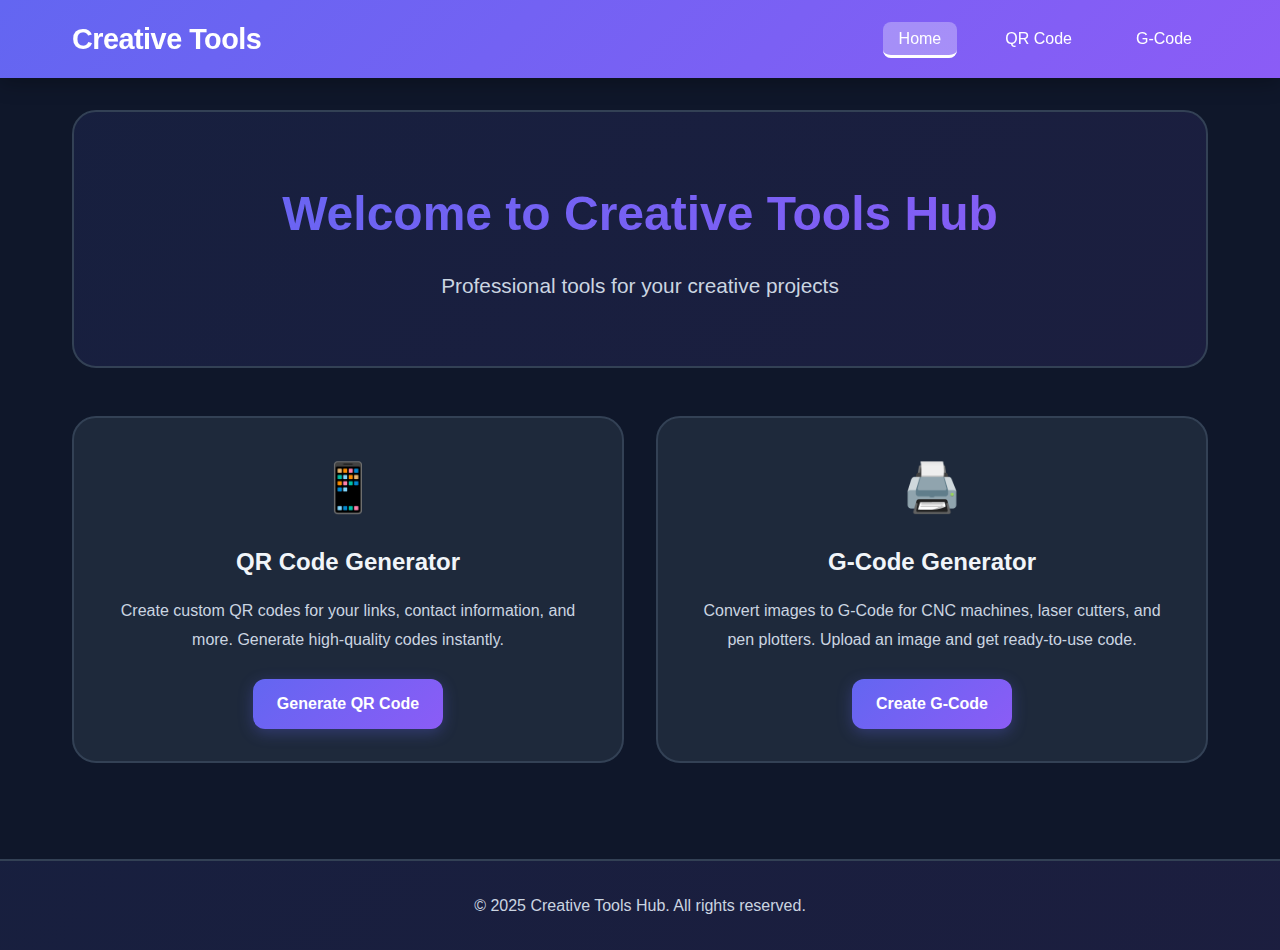
<file: index.html>
<!DOCTYPE html>
<html lang="en">
<head>
    <meta charset="UTF-8">
    <meta name="viewport" content="width=device-width, initial-scale=1.0">
    <title>Creative Tools Hub</title>
    <link rel="stylesheet" href="styles.css">
</head>
<body>
    <!-- Navigation Bar -->
    <nav class="navbar">
        <div class="nav-container">
            <div class="logo">
                <h1>Creative Tools</h1>
            </div>
            <ul class="nav-links">
                <li><a href="index.html" class="active">Home</a></li>
                <li><a href="qr-code-generator.html">QR Code</a></li>
                <li><a href="gcode-generator.html">G-Code</a></li>
            </ul>
        </div>
    </nav>

    <!-- Main Content -->
    <main class="container">
        <section class="hero">
            <h2>Welcome to Creative Tools Hub</h2>
            <p>Professional tools for your creative projects</p>
        </section>

        <section class="tools-grid">
            <div class="tool-card">
                <div class="tool-icon">📱</div>
                <h3>QR Code Generator</h3>
                <p>Create custom QR codes for your links, contact information, and more. Generate high-quality codes instantly.</p>
                <a href="qr-code-generator.html" class="btn btn-primary">Generate QR Code</a>
            </div>

            <div class="tool-card">
                <div class="tool-icon">🖨️</div>
                <h3>G-Code Generator</h3>
                <p>Convert images to G-Code for CNC machines, laser cutters, and pen plotters. Upload an image and get ready-to-use code.</p>
                <a href="gcode-generator.html" class="btn btn-primary">Create G-Code</a>
            </div>
        </section>
    </main>

    <!-- Footer -->
    <footer class="footer">
        <p>&copy; 2025 Creative Tools Hub. All rights reserved.</p>
    </footer>
</body>
</html>
</file>
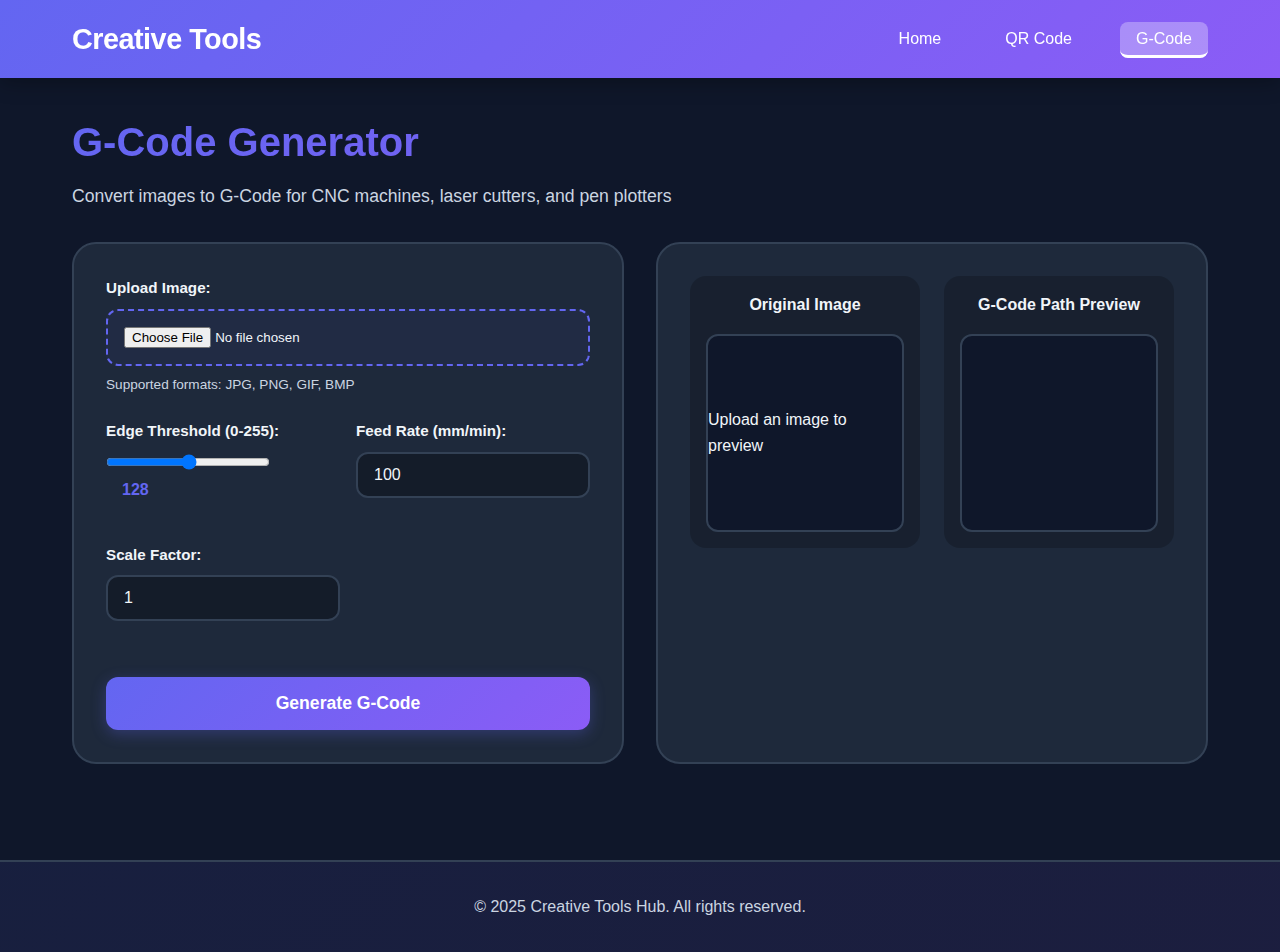
<file: gcode-generator.html>
<!DOCTYPE html>
<html lang="en">
<head>
    <meta charset="UTF-8">
    <meta name="viewport" content="width=device-width, initial-scale=1.0">
    <title>G-Code Generator - Creative Tools Hub</title>
    <link rel="stylesheet" href="styles.css">
</head>
<body>
    <!-- Navigation Bar -->
    <nav class="navbar">
        <div class="nav-container">
            <div class="logo">
                <h1>Creative Tools</h1>
            </div>
            <ul class="nav-links">
                <li><a href="index.html">Home</a></li>
                <li><a href="qr-code-generator.html">QR Code</a></li>
                <li><a href="gcode-generator.html" class="active">G-Code</a></li>
            </ul>
        </div>
    </nav>

    <!-- Main Content -->
    <main class="container">
        <section class="tool-section">
            <h2>G-Code Generator</h2>
            <p class="subtitle">Convert images to G-Code for CNC machines, laser cutters, and pen plotters</p>

            <div class="tool-content">
                <div class="input-section">
                    <div class="form-group">
                        <label for="imageInput">Upload Image:</label>
                        <input 
                            type="file" 
                            id="imageInput" 
                            accept="image/*"
                            class="file-input"
                        >
                        <p class="help-text">Supported formats: JPG, PNG, GIF, BMP</p>
                    </div>

                    <div class="controls-row">
                        <div class="form-group">
                            <label for="threshold">Edge Threshold (0-255):</label>
                            <input 
                                type="range" 
                                id="threshold" 
                                min="0" 
                                max="255" 
                                value="128"
                                step="5"
                            >
                            <span id="thresholdDisplay">128</span>
                        </div>

                        <div class="form-group">
                            <label for="feed">Feed Rate (mm/min):</label>
                            <input 
                                type="number" 
                                id="feed" 
                                value="100"
                                min="1"
                                max="1000"
                            >
                        </div>

                        <div class="form-group">
                            <label for="scale">Scale Factor:</label>
                            <input 
                                type="number" 
                                id="scale" 
                                value="1"
                                min="0.1"
                                max="10"
                                step="0.1"
                            >
                        </div>
                    </div>

                    <button class="btn btn-primary btn-large" id="generateGcodeBtn">Generate G-Code</button>
                </div>

                <div class="output-section">
                    <div class="preview-container">
                        <div class="preview-item">
                            <h3>Original Image</h3>
                            <div id="originalPreview" class="preview-canvas">
                                <p class="placeholder">Upload an image to preview</p>
                            </div>
                        </div>

                        <div class="preview-item">
                            <h3>G-Code Path Preview</h3>
                            <canvas id="pathCanvas" class="preview-canvas" width="400" height="400"></canvas>
                        </div>
                    </div>

                    <div class="gcode-output-section" style="display: none;" id="gcodeOutputSection">
                        <div class="form-group">
                            <label>Generated G-Code:</label>
                            <textarea id="gcodeOutput" readonly rows="10"></textarea>
                        </div>
                        <button class="btn btn-secondary" id="downloadGcodeBtn">Download G-Code (.gcode)</button>
                        <button class="btn btn-secondary" id="copyGcodeBtn">Copy to Clipboard</button>
                    </div>
                </div>
            </div>
        </section>
    </main>

    <!-- Footer -->
    <footer class="footer">
        <p>&copy; 2025 Creative Tools Hub. All rights reserved.</p>
    </footer>

    <script src="gcode-script.js"></script>
</body>
</html>
</file>
<file: styles.css>
* {
    margin: 0;
    padding: 0;
    box-sizing: border-box;
}

:root {
    --primary-color: #6366f1;
    --primary-dark: #4f46e5;
    --secondary-color: #8b5cf6;
    --accent-color: #ec4899;
    --bg-color: #0f172a;
    --card-bg: #1e293b;
    --text-primary: #f1f5f9;
    --text-secondary: #cbd5e1;
    --border-color: #334155;
    --success-color: #10b981;
    --error-color: #ef4444;
}

body {
    font-family: 'Segoe UI', Tahoma, Geneva, Verdana, sans-serif;
    background-color: var(--bg-color);
    color: var(--text-primary);
    line-height: 1.6;
    overflow-x: hidden;
}

.navbar {
    background: linear-gradient(135deg, var(--primary-color) 0%, var(--secondary-color) 100%);
    padding: 1rem 0;
    position: sticky;
    top: 0;
    z-index: 1000;
    box-shadow: 0 4px 20px rgba(0, 0, 0, 0.3);
}

.nav-container {
    max-width: 1200px;
    margin: 0 auto;
    padding: 0 2rem;
    display: flex;
    justify-content: space-between;
    align-items: center;
}

.logo h1 {
    font-size: 1.8rem;
    font-weight: 700;
    color: white;
    letter-spacing: -0.5px;
}

.nav-links {
    display: flex;
    list-style: none;
    gap: 2rem;
}

.nav-links a {
    color: white;
    text-decoration: none;
    font-weight: 500;
    padding: 0.5rem 1rem;
    border-radius: 0.5rem;
    transition: all 0.3s ease;
}

.nav-links a:hover {
    background-color: rgba(255, 255, 255, 0.2);
    transform: translateY(-2px);
}

.nav-links a.active {
    background-color: rgba(255, 255, 255, 0.3);
    border-bottom: 3px solid white;
}

.container {
    max-width: 1200px;
    margin: 0 auto;
    padding: 2rem;
}

.hero {
    text-align: center;
    padding: 4rem 2rem;
    margin-bottom: 3rem;
    background: linear-gradient(135deg, rgba(99, 102, 241, 0.1) 0%, rgba(139, 92, 246, 0.1) 100%);
    border-radius: 1.5rem;
    border: 2px solid var(--border-color);
}

.hero h2 {
    font-size: 3rem;
    font-weight: 800;
    background: linear-gradient(135deg, var(--primary-color) 0%, var(--secondary-color) 100%);
    -webkit-background-clip: text;
    -webkit-text-fill-color: transparent;
    background-clip: text;
    margin-bottom: 1rem;
}

.hero p {
    font-size: 1.3rem;
    color: var(--text-secondary);
}

.tools-grid {
    display: grid;
    grid-template-columns: repeat(auto-fit, minmax(300px, 1fr));
    gap: 2rem;
    margin-top: 3rem;
}

.tool-card {
    background: var(--card-bg);
    border: 2px solid var(--border-color);
    border-radius: 1.5rem;
    padding: 2rem;
    text-align: center;
    transition: all 0.3s ease;
    cursor: pointer;
    position: relative;
    overflow: hidden;
}

.tool-card::before {
    content: '';
    position: absolute;
    top: 0;
    left: 0;
    right: 0;
    height: 4px;
    background: linear-gradient(90deg, var(--primary-color), var(--secondary-color));
    transform: scaleX(0);
    transform-origin: left;
    transition: transform 0.3s ease;
}

.tool-card:hover {
    border-color: var(--primary-color);
    box-shadow: 0 0 30px rgba(99, 102, 241, 0.3);
    transform: translateY(-5px);
}

.tool-card:hover::before {
    transform: scaleX(1);
}

.tool-icon {
    font-size: 3rem;
    margin-bottom: 1rem;
}

.tool-card h3 {
    font-size: 1.5rem;
    margin-bottom: 1rem;
    color: var(--text-primary);
}

.tool-card p {
    color: var(--text-secondary);
    margin-bottom: 1.5rem;
    line-height: 1.8;
}

.tool-section {
    animation: fadeIn 0.5s ease;
}

@keyframes fadeIn {
    from {
        opacity: 0;
        transform: translateY(10px);
    }
    to {
        opacity: 1;
        transform: translateY(0);
    }
}

.tool-section h2 {
    font-size: 2.5rem;
    margin-bottom: 0.5rem;
    background: linear-gradient(135deg, var(--primary-color) 0%, var(--secondary-color) 100%);
    -webkit-background-clip: text;
    -webkit-text-fill-color: transparent;
    background-clip: text;
}

.subtitle {
    color: var(--text-secondary);
    font-size: 1.1rem;
    margin-bottom: 2rem;
}

.tool-content {
    display: grid;
    grid-template-columns: 1fr 1fr;
    gap: 2rem;
    margin-top: 2rem;
}

@media (max-width: 1024px) {
    .tool-content {
        grid-template-columns: 1fr;
    }
}

.input-section,
.output-section {
    background: var(--card-bg);
    border: 2px solid var(--border-color);
    border-radius: 1.5rem;
    padding: 2rem;
}

.form-group {
    margin-bottom: 1.5rem;
}

.form-group label {
    display: block;
    margin-bottom: 0.5rem;
    font-weight: 600;
    color: var(--text-primary);
    font-size: 0.95rem;
}

.form-group input[type="text"],
.form-group input[type="number"],
.form-group input[type="email"],
.form-group textarea,
.form-group select {
    width: 100%;
    padding: 0.75rem 1rem;
    border: 2px solid var(--border-color);
    border-radius: 0.75rem;
    background-color: rgba(0, 0, 0, 0.3);
    color: var(--text-primary);
    font-size: 1rem;
    font-family: inherit;
    transition: all 0.3s ease;
}

.form-group input[type="text"]:focus,
.form-group input[type="number"]:focus,
.form-group input[type="email"]:focus,
.form-group textarea:focus,
.form-group select:focus {
    outline: none;
    border-color: var(--primary-color);
    box-shadow: 0 0 0 3px rgba(99, 102, 241, 0.1);
    background-color: rgba(0, 0, 0, 0.5);
}

.form-group textarea {
    resize: vertical;
    font-family: 'Courier New', monospace;
}

.form-group input[type="range"] {
    width: 70%;
    cursor: pointer;
}

.form-group input[type="color"] {
    width: 100%;
    height: 50px;
    border: 2px solid var(--border-color);
    border-radius: 0.75rem;
    cursor: pointer;
    background: transparent;
}

.controls-row {
    display: grid;
    grid-template-columns: repeat(auto-fit, minmax(200px, 1fr));
    gap: 1rem;
    margin-bottom: 1rem;
}

.btn {
    padding: 0.75rem 1.5rem;
    border: none;
    border-radius: 0.75rem;
    font-weight: 600;
    font-size: 1rem;
    cursor: pointer;
    transition: all 0.3s ease;
    text-decoration: none;
    display: inline-block;
    text-align: center;
    font-family: inherit;
}

.btn-primary {
    background: linear-gradient(135deg, var(--primary-color) 0%, var(--secondary-color) 100%);
    color: white;
    box-shadow: 0 4px 15px rgba(99, 102, 241, 0.3);
}

.btn-primary:hover {
    transform: translateY(-2px);
    box-shadow: 0 6px 25px rgba(99, 102, 241, 0.4);
}

.btn-primary:active {
    transform: translateY(0);
}

.btn-secondary {
    background-color: var(--card-bg);
    color: var(--primary-color);
    border: 2px solid var(--primary-color);
}

.btn-secondary:hover {
    background-color: var(--primary-color);
    color: white;
    transform: translateY(-2px);
}

.btn-large {
    width: 100%;
    padding: 1rem 2rem;
    font-size: 1.1rem;
    margin-top: 1rem;
}

.qr-container {
    display: flex;
    align-items: center;
    justify-content: center;
    min-height: 300px;
    background-color: rgba(0, 0, 0, 0.2);
    border: 2px dashed var(--border-color);
    border-radius: 1rem;
    padding: 2rem;
}

.qr-container svg,
.qr-container canvas {
    max-width: 100%;
    height: auto;
    border-radius: 0.5rem;
}

.qr-container .placeholder {
    color: var(--text-secondary);
    text-align: center;
}

.preview-container {
    display: grid;
    grid-template-columns: 1fr 1fr;
    gap: 1.5rem;
    margin-bottom: 2rem;
}

@media (max-width: 1024px) {
    .preview-container {
        grid-template-columns: 1fr;
    }
}

.preview-item {
    background-color: rgba(0, 0, 0, 0.2);
    border-radius: 1rem;
    padding: 1rem;
}

.preview-item h3 {
    font-size: 1rem;
    margin-bottom: 1rem;
    color: var(--text-primary);
    text-align: center;
}

.preview-canvas {
    width: 100%;
    aspect-ratio: 1;
    background-color: var(--bg-color);
    border: 2px solid var(--border-color);
    border-radius: 0.75rem;
    display: flex;
    align-items: center;
    justify-content: center;
    overflow: hidden;
}

#originalPreview {
    display: flex;
    align-items: center;
    justify-content: center;
}

#originalPreview img {
    max-width: 100%;
    max-height: 100%;
    border-radius: 0.5rem;
    object-fit: contain;
}

#pathCanvas {
    background-color: var(--bg-color);
    border-radius: 0.75rem;
}

.gcode-output-section {
    background: var(--card-bg);
    border: 2px solid var(--border-color);
    border-radius: 1.5rem;
    padding: 2rem;
    margin-top: 2rem;
}

#gcodeOutput {
    background-color: rgba(0, 0, 0, 0.3);
    border: 2px solid var(--border-color);
    color: var(--success-color);
    font-family: 'Courier New', monospace;
    font-size: 0.85rem;
    line-height: 1.5;
    padding: 1rem;
    border-radius: 0.75rem;
    margin-bottom: 1rem;
}

.file-input {
    display: block;
    width: 100%;
    padding: 1rem;
    border: 2px dashed var(--primary-color);
    border-radius: 0.75rem;
    background-color: rgba(99, 102, 241, 0.05);
    cursor: pointer;
    transition: all 0.3s ease;
}

.file-input:hover {
    background-color: rgba(99, 102, 241, 0.1);
    border-color: var(--secondary-color);
}

.help-text {
    font-size: 0.85rem;
    color: var(--text-secondary);
    margin-top: 0.5rem;
}

#sizeDisplay,
#thresholdDisplay {
    display: inline-block;
    margin-left: 1rem;
    font-weight: 600;
    color: var(--primary-color);
    min-width: 50px;
}

.footer {
    background: linear-gradient(135deg, rgba(99, 102, 241, 0.1) 0%, rgba(139, 92, 246, 0.1) 100%);
    border-top: 2px solid var(--border-color);
    padding: 2rem;
    text-align: center;
    margin-top: 4rem;
    color: var(--text-secondary);
}

@media (max-width: 768px) {
    .nav-container {
        flex-direction: column;
        gap: 1rem;
    }

    .nav-links {
        gap: 1rem;
        flex-wrap: wrap;
        justify-content: center;
    }

    .hero h2 {
        font-size: 2rem;
    }

    .tool-section h2 {
        font-size: 1.8rem;
    }

    .container {
        padding: 1rem;
    }

    .tool-content {
        gap: 1rem;
    }

    .input-section,
    .output-section {
        padding: 1.5rem;
    }

    .tools-grid {
        grid-template-columns: 1fr;
    }
}

@keyframes slideIn {
    from {
        opacity: 0;
        transform: translateX(-20px);
    }
    to {
        opacity: 1;
        transform: translateX(0);
    }
}

.tool-card {
    animation: slideIn 0.5s ease forwards;
}

.tool-card:nth-child(2) {
    animation-delay: 0.1s;
}

.tool-card:nth-child(3) {
    animation-delay: 0.2s;
}
</file>
